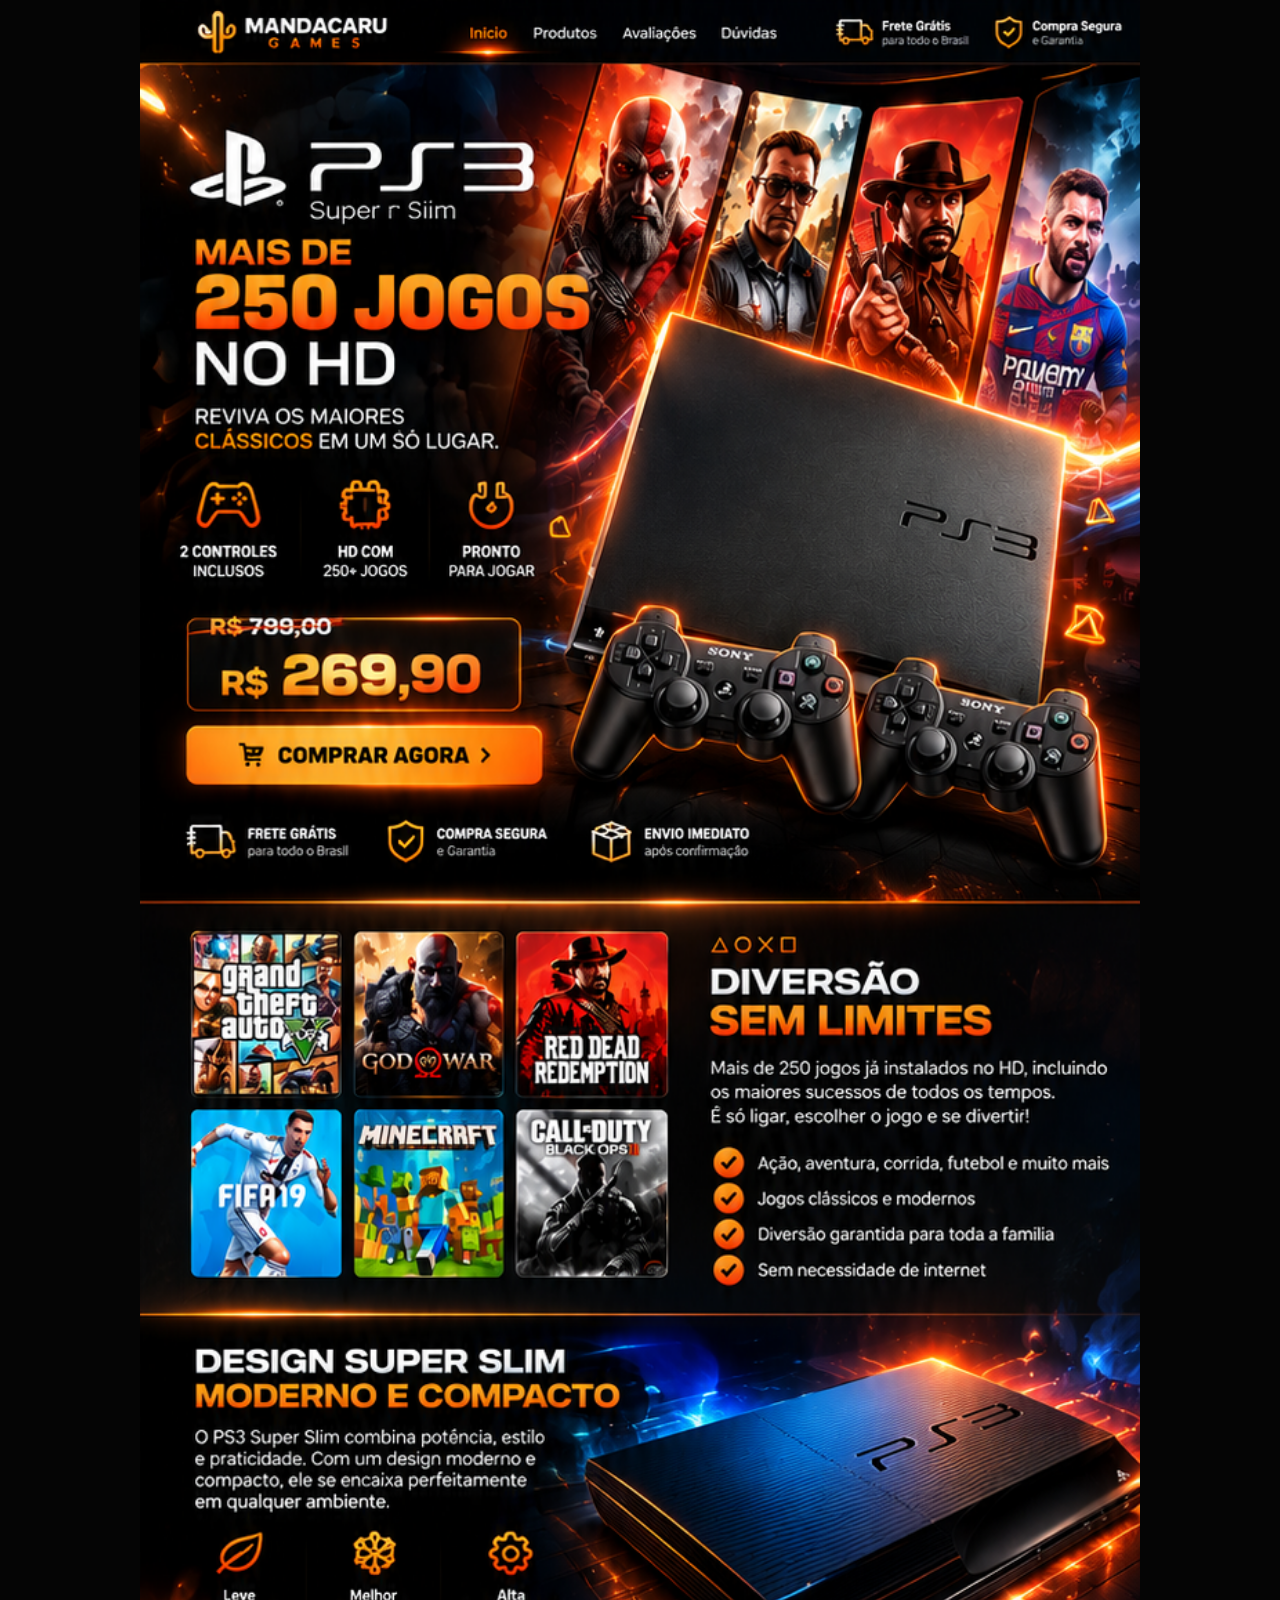
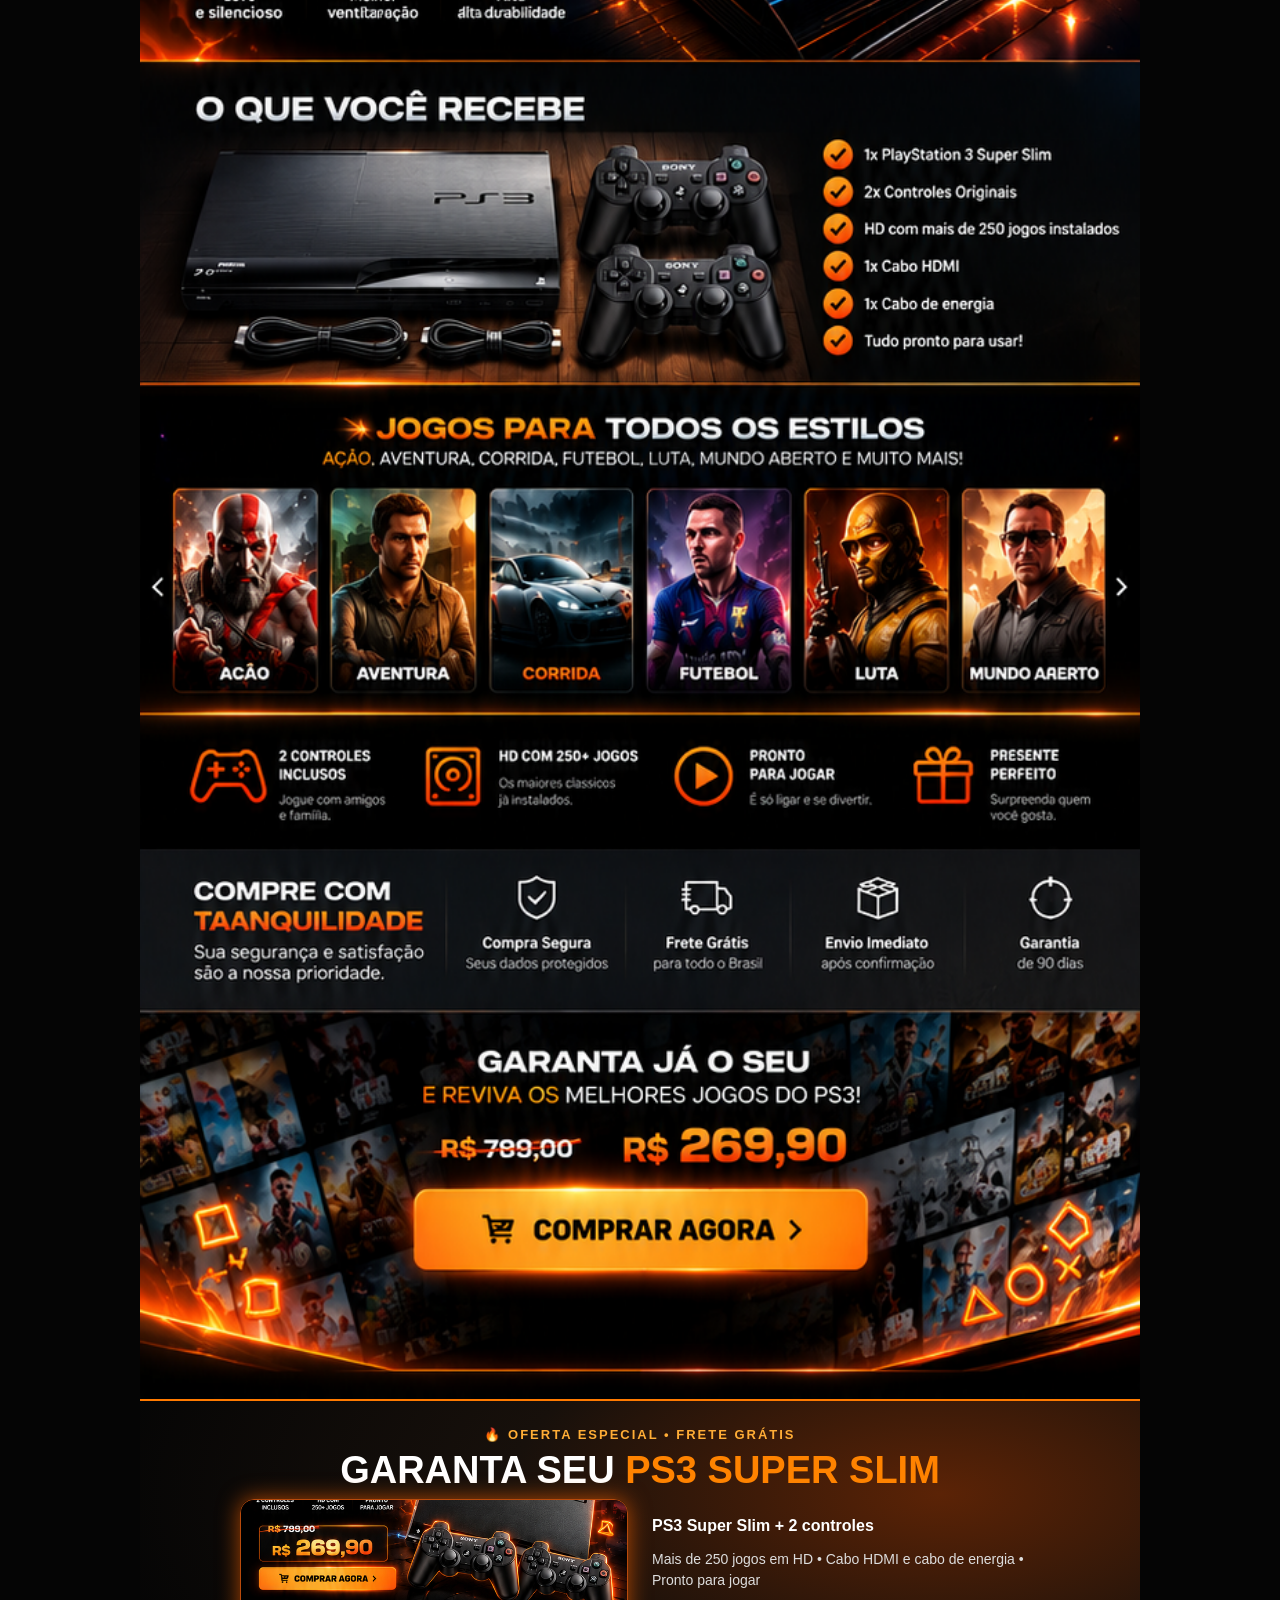
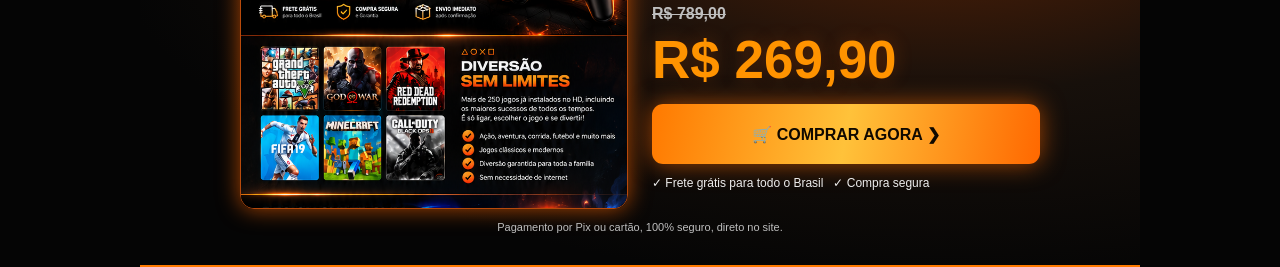
<file: index.html>
<!doctype html><html lang="pt-BR"><head><meta charset="utf-8"><meta name="viewport" content="width=device-width, initial-scale=1"><meta name="theme-color" content="#080808"><link rel="icon" href="images/favicon.png" type="image/png"><title>Mandacaru Games | PS3 Super Slim</title><style>*{box-sizing:border-box}html{scroll-behavior:smooth}body{margin:0;background:#050505;color:#fff;font-family:Arial,Helvetica,sans-serif}.page{max-width:1000px;margin:auto;position:relative}.reference{display:block;width:100%;height:auto}.hotspot{position:absolute;display:block;cursor:pointer;z-index:2;border-radius:12px}.hotspot:focus-visible{outline:3px solid #fff}.hero-buy{top:24.3%;left:4%;width:37%;height:2.4%}.bottom-buy{top:93%;left:27%;width:46%;height:3.2%}.featured{background:radial-gradient(ellipse at 80% 20%,#5b2306 0%,#17100b 38%,#050505 75%);border-top:2px solid #ff7a00;border-bottom:2px solid #ff7a00;padding:26px 18px 32px;text-align:center}.eyebrow{color:#ffad36;font-size:13px;font-weight:800;letter-spacing:2px}.featured h2{font-size:clamp(24px,5vw,38px);line-height:1.08;margin:8px 0}.featured h2 span{color:#ff8300}.featured-inner{display:grid;grid-template-columns:1fr 1fr;gap:24px;align-items:center;max-width:800px;margin:auto}.product-image{width:100%;aspect-ratio:1.25;object-fit:cover;object-position:74% 25%;border-radius:14px;border:1px solid #b84a0b;box-shadow:0 0 22px #f60a}.purchase{text-align:left}.purchase p{color:#ddd;font-size:14px;line-height:1.5}.old{color:#bfbfbf;text-decoration:line-through;font-weight:700}.price{font-size:clamp(34px,7vw,53px);color:#ff9300;font-weight:900;margin:6px 0 14px;text-shadow:0 0 18px #e65a004a}.cta{display:flex;align-items:center;justify-content:center;gap:10px;text-decoration:none;color:#100900;background:linear-gradient(100deg,#ff7900,#ffc23a,#ff6800);font-weight:900;border-radius:11px;min-height:60px;padding:15px;box-shadow:0 0 24px #ff69009c;animation:pulse 2.5s infinite}.cta:hover{filter:brightness(1.12);transform:translateY(-2px)}.benefits{font-size:12px;color:#eee;margin-top:12px}.notice{font-size:11px;color:#bfbfbf;margin:12px 0 0;text-align:center}@keyframes pulse{50%{box-shadow:0 0 34px #ff7900}}@media(max-width:600px){.featured-inner{grid-template-columns:1fr;gap:12px}.purchase{text-align:center}.product-image{max-height:280px;object-position:75% 25%}.featured{padding:25px 15px}.hero-buy{top:24.3%}}</style></head><body><main class="page"><div style="position:relative"><img class="reference" src="assets/layout-original.png" alt="Mandacaru Games: PS3 Super Slim com mais de 250 jogos, dois controles, frete grátis, detalhes e benefícios da oferta"><a class="hotspot hero-buy" href="checkout.html" aria-label="Comprar PS3 Super Slim"></a><a class="hotspot bottom-buy" href="checkout.html" aria-label="Ir para compra do PS3 Super Slim"></a></div><section class="featured" id="comprar"><div class="eyebrow">🔥 OFERTA ESPECIAL • FRETE GRÁTIS</div><h2>GARANTA SEU <span>PS3 SUPER SLIM</span></h2><div class="featured-inner"><img class="product-image" src="assets/layout-original.png" alt="PS3 Super Slim preto acompanhado de dois controles"><div class="purchase"><strong>PS3 Super Slim + 2 controles</strong><p>Mais de 250 jogos em HD • Cabo HDMI e cabo de energia • Pronto para jogar</p><div class="old">R$ 789,00</div><div class="price">R$ 269,90</div><a class="cta" href="checkout.html" id="buy">🛒 COMPRAR AGORA ❯</a><div class="benefits">✓ Frete grátis para todo o Brasil &nbsp; ✓ Compra segura</div></div></div><p class="notice" id="pedido">Pagamento por Pix ou cartão, 100% seguro, direto no site.</p></section></main><script src="js/config.js"></script><script src="js/tiktok.js"></script><script>try{localStorage.setItem("mg_qty",1)}catch(e){}</script></body></html>
</file>
